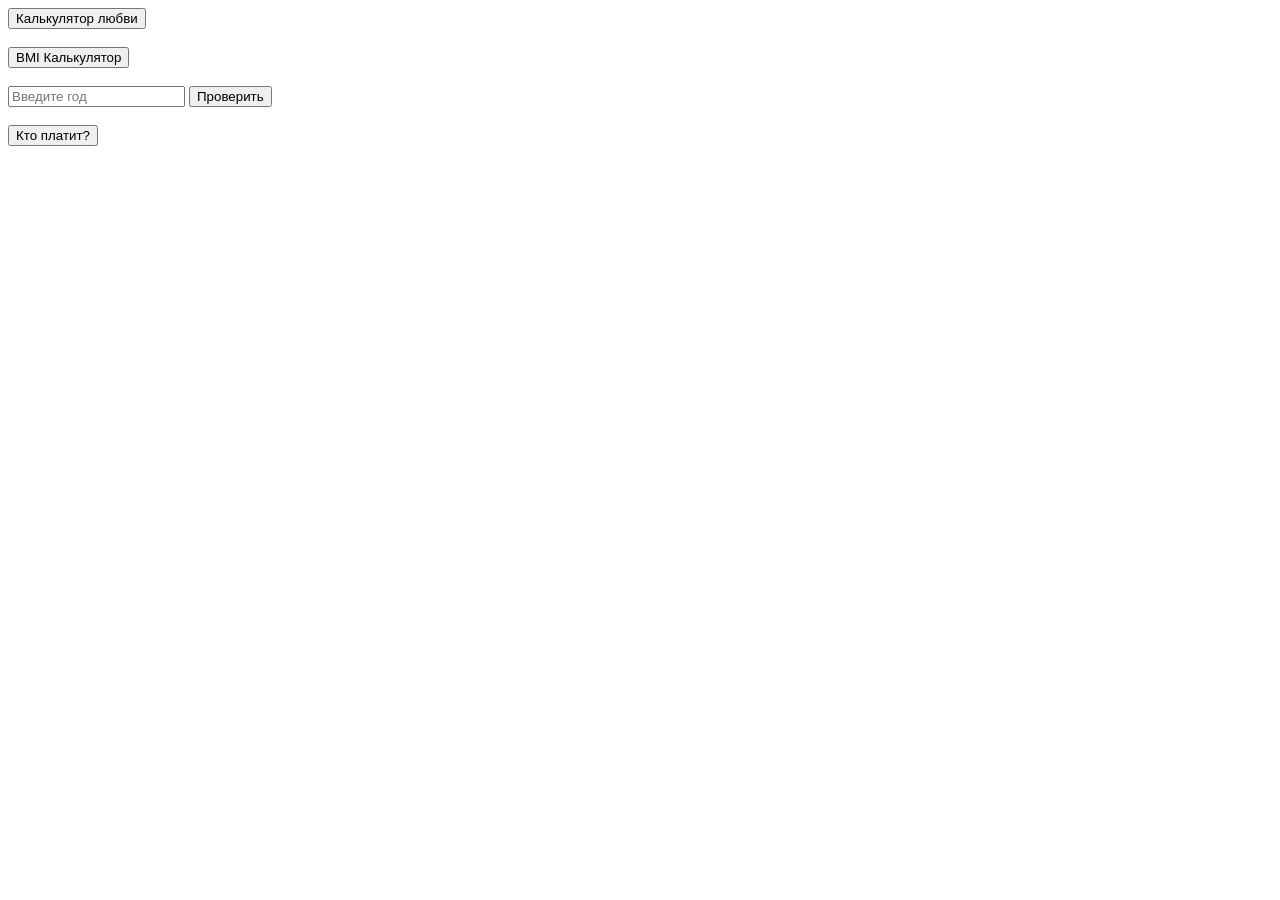
<file: lab 8/index.html>
<!DOCTYPE html>
<html lang="en">

<head>
    <meta charset="UTF-8">
    <meta name="viewport" content="width=device-width, initial-scale=1.0">
    <title>Lab 8</title>
</head>

<body>
    <button onclick="loveСalculator()">Калькулятор любви</button><br><br>
    <button onclick="BMICalculator()">BMI Калькулятор</button><br><br>
    <input type="text" id="yearInput" placeholder="Введите год">
    <button onclick="isLeap()">Проверить</button><br><br>
    <button onclick="whoPays()">Кто платит?</button><br><br>



    <script src="main.js"></script>
</body>

</html>
</file>
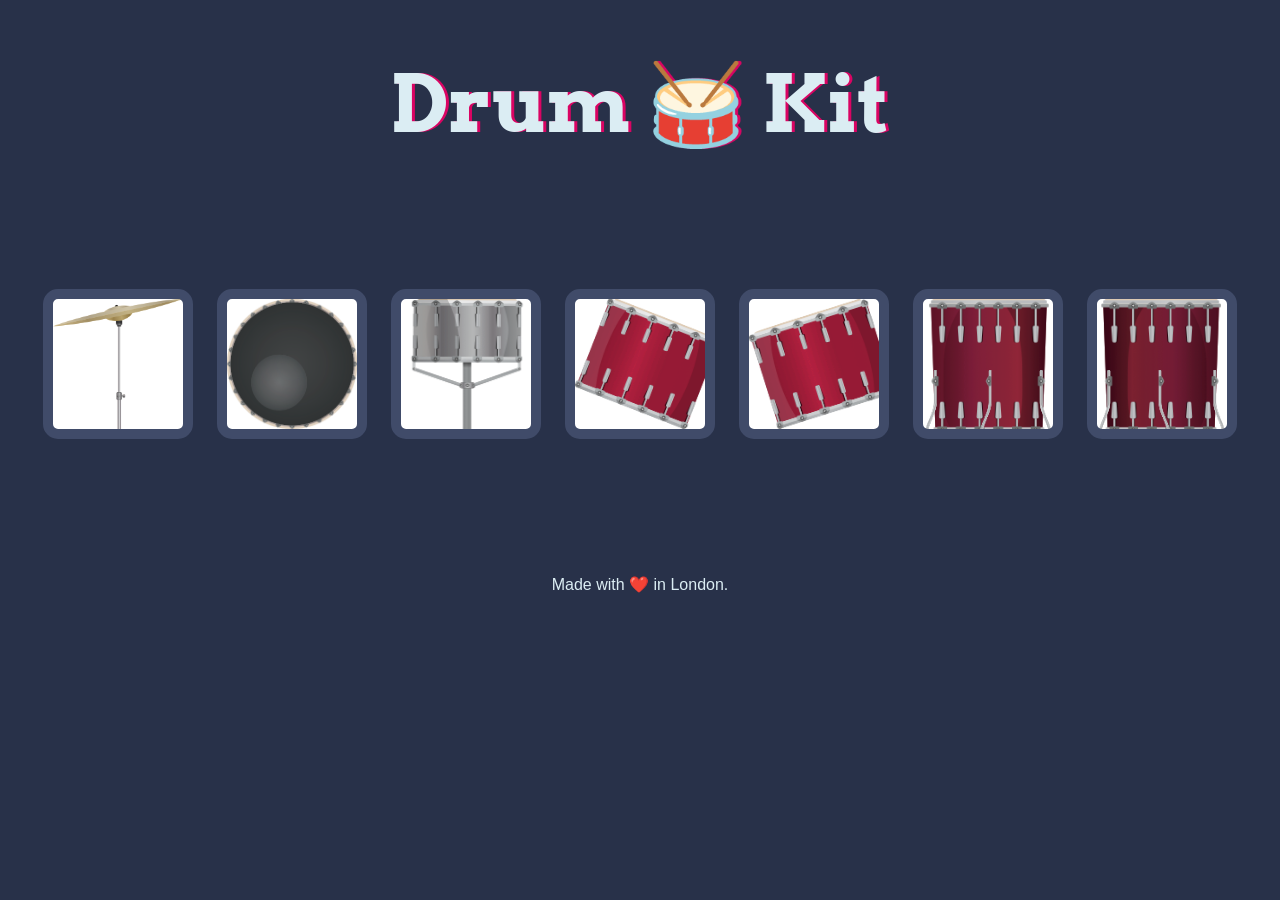
<file: lab 9/index.html>
<!DOCTYPE html>
<html lang="en" dir="ltr">

<head>
  <meta charset="utf-8">
  <title>Drum Kit</title>
  <link rel="stylesheet" href="styles.css">
  <link href="https://fonts.googleapis.com/css?family=Arvo" rel="stylesheet">
</head>

<body>
  <h1 id="title">Drum 🥁 Kit</h1>

  <div class="set">
    <button class="w drum" data-sound="crash"></button>
    <button class="a drum" data-sound="kick-bass"></button>
    <button class="s drum" data-sound="snare"></button>
    <button class="d drum" data-sound="tom-1"></button>
    <button class="j drum" data-sound="tom-2"></button>
    <button class="k drum" data-sound="tom-3"></button>
    <button class="l drum" data-sound="tom-4"></button>
  </div>

  <footer>
    Made with ❤️ in London.
  </footer>

  <script src="./jquery-3.7.1.min.js"></script>
  <script src="index.js"></script>
</body>

</html>
</file>
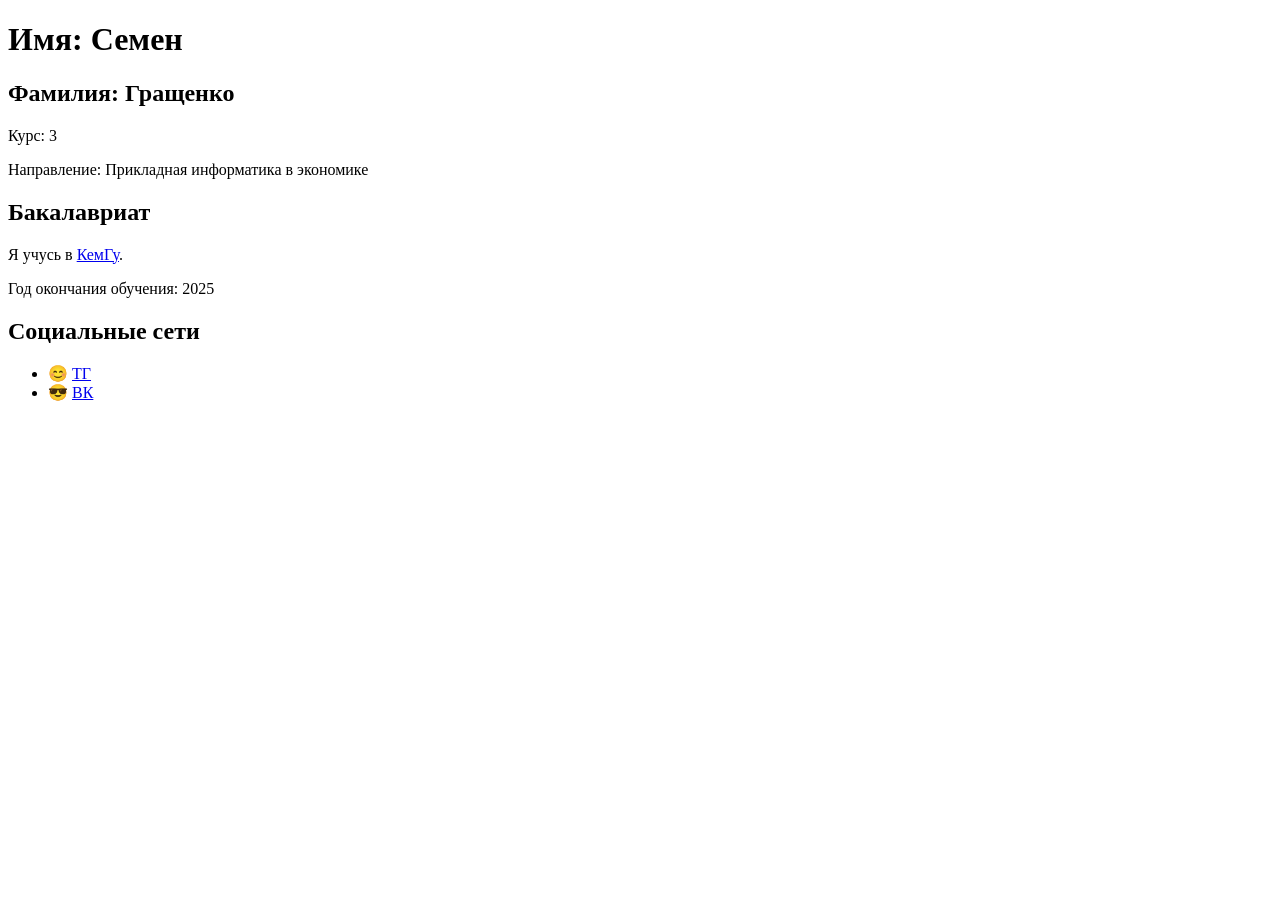
<file: lab1/index.html>
<!DOCTYPE html>
<html lang="en">
<head>
    <meta charset="UTF-8">
    <meta name="viewport" content="width=device-width, initial-scale=1.0">
    <title>Document</title>
</head>
<body>
    <header>
        <h1>Имя: Семен</h1>
        <h2>Фамилия: Гращенко</h2>
        <p>Курс: 3</p>
        <p>Направление: Прикладная информатика в экономике</p>
    </header>
    
    <section>
        <h2>Бакалавриат</h2>
        <p>Я учусь в <a href="https://kemsu.ru/" target="_blank">КемГу</a>.</p>
        <p>Год окончания обучения: 2025</p>
    </section>
    
    <section>
        <h2>Социальные сети</h2>
        <ul>
            <li>
                😊 <a href="https://t.me/gralurig" target="_blank">ТГ</a>
            </li>
            <li>
                😎 <a href="https://vk.com/gralujrg" target="_blank">ВК</a>
            </li>
        </ul>
    </section>
</body>
</html>
</file>
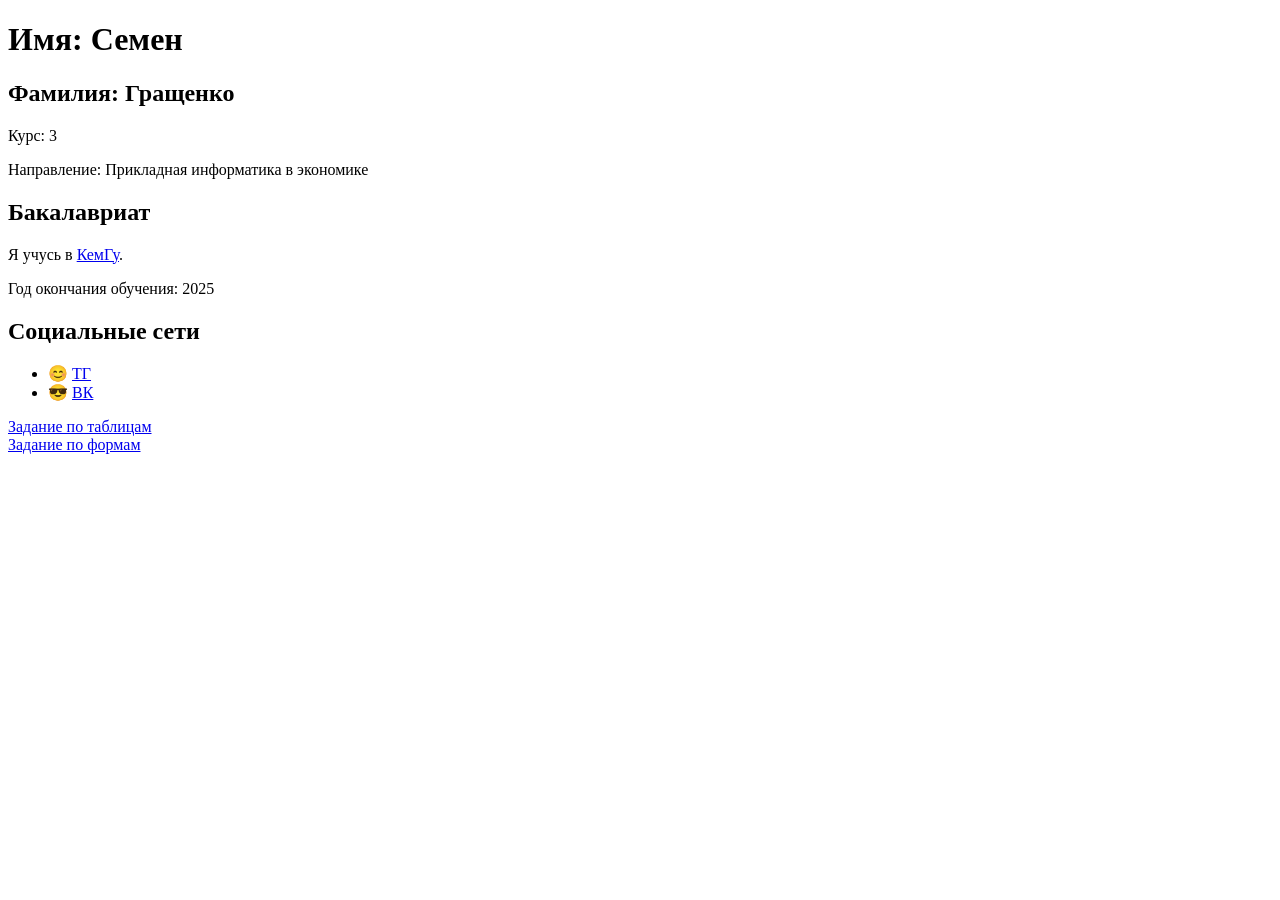
<file: lab2/index.html>
<!DOCTYPE html>
<html lang="en">
<head>
    <meta charset="UTF-8">
    <meta name="viewport" content="width=device-width, initial-scale=1.0">
    <title>Document</title>
</head>
<body>
    <header>
        <h1>Имя: Семен</h1>
        <h2>Фамилия: Гращенко</h2>
        <p>Курс: 3</p>
        <p>Направление: Прикладная информатика в экономике</p>
    </header>
    
    <section>
        <h2>Бакалавриат</h2>
        <p>Я учусь в <a href="https://kemsu.ru/" target="_blank">КемГу</a>.</p>
        <p>Год окончания обучения: 2025</p>
    </section>
    
    <section>
        <h2>Социальные сети</h2>
        <ul>
            <li>
                😊 <a href="https://t.me/gralurig" target="_blank">ТГ</a>
            </li>
            <li>
                😎 <a href="https://vk.com/gralujrg" target="_blank">ВК</a>
            </li>
        </ul>
    </section>

    <a href="table.html">Задание по таблицам</a><br />
    <a href="contact.html">Задание по формам</a><br />
</body>
</html>
</file>
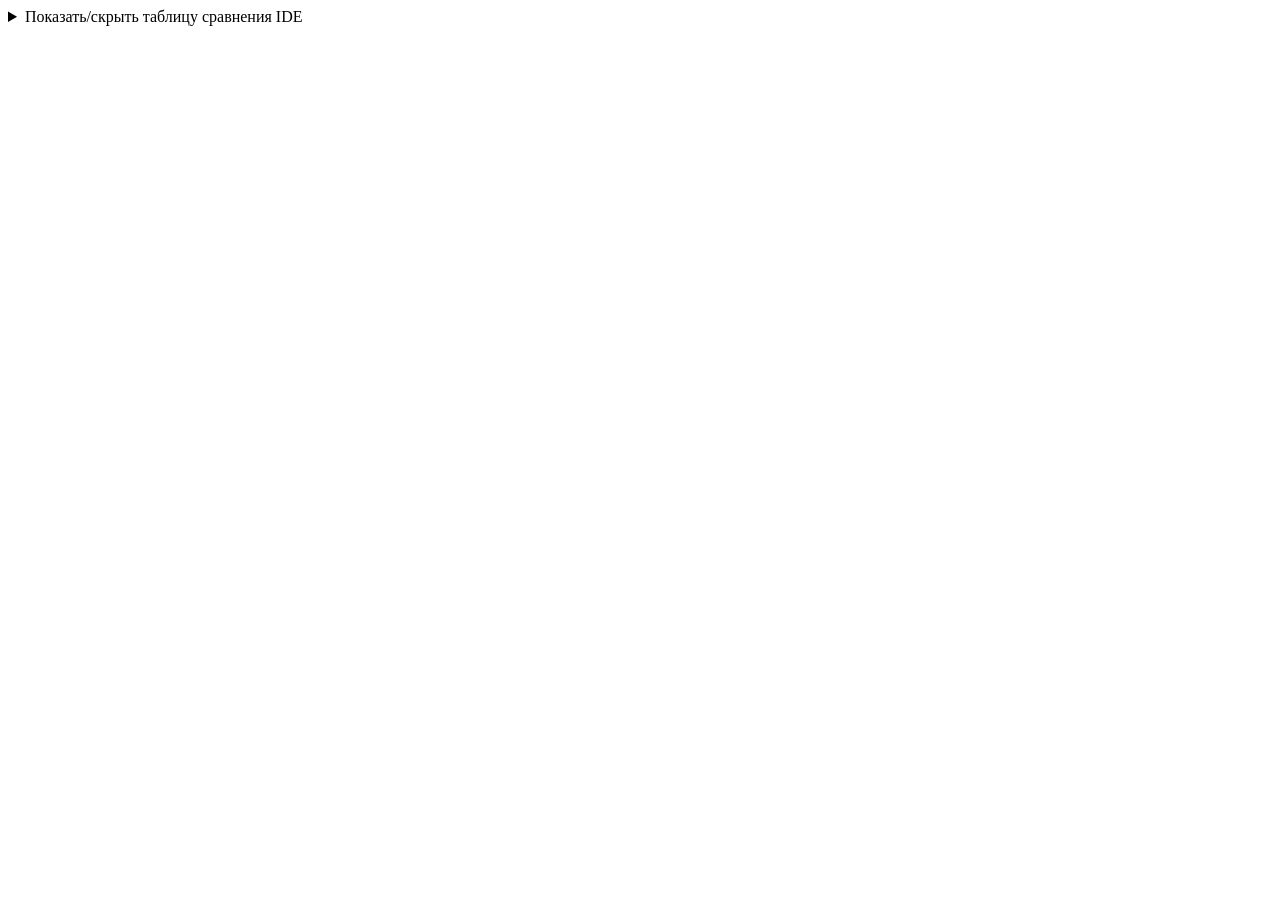
<file: lab2/table.html>
<!DOCTYPE html>
<html lang="en">
<head>
    <meta charset="UTF-8">
    <meta name="viewport" content="width=device-width, initial-scale=1.0">
    <title>Сравнительная таблица IDE</title>
    <style>
        table {
            border-collapse: collapse;
            width: 80%;
            margin: 20px auto;
        }

        th, td {
            border: 1px solid #ccc;
            padding: 10px;
            text-align: center;
        }

        th {
            background-color: #f2f2f2;
        }

        summary {
            cursor: pointer;
        }
    </style>
</head>
<body>
    <details>
        <summary>Показать/скрыть таблицу сравнения IDE</summary>
        <table>
            <thead>
                <tr>
                    <th>IDE</th>
                    <th>Поддержка языков</th>
                    <th>Скорость</th>
                    <th>Расширяемость</th>
                </tr>
            </thead>
            <tbody>
                <tr>
                    <td>Visual Studio Code</td>
                    <td>Множество языков</td>
                    <td>Высокая</td>
                    <td>Множество плагинов</td>
                </tr>
                <tr>
                    <td>PyCharm</td>
                    <td>Python, HTML, CSS, и др.</td>
                    <td>Высокая</td>
                    <td>Множество плагинов</td>
                </tr>
                <tr>
                    <td>Eclipse</td>
                    <td>Java, C++, и др.</td>
                    <td>Средняя</td>
                    <td>Множество плагинов</td>
                </tr>
            </tbody>
        </table>
    </details>
</body>
</html>
</file>
<file: lab 9/styles.css>
body {
  text-align: center;
  background-color: #283149;
}

h1 {
  font-size: 5rem;
  color: #dbedf3;
  font-family: "Arvo", cursive;
  text-shadow: 3px 0 #da0463;
}

footer {
  color: #dbedf3;
  font-family: sans-serif;
}

.w {
  cursor: pointer;
  background-image: url("./images/crash.png");
  background-size: cover;
  transition: transform 0.2s;
}

.a {
  cursor: pointer;
  background-image: url("./images/kick.png");
  background-size: cover;
  transition: transform 0.2s;
}

.s {
  cursor: pointer;
  background-image: url("./images/snare.png");
  background-size: cover;
  transition: transform 0.2s;
}

.d {
  cursor: pointer;
  background-image: url("./images/tom1.png");
  background-size: cover;
  transition: transform 0.2s;
}

.j {
  cursor: pointer;
  background-image: url("./images/tom2.png");
  background-size: cover;
  transition: transform 0.2s;
}

.k {
  cursor: pointer;
  background-image: url("./images/tom3.png");
  background-size: cover;
  transition: transform 0.2s;
}

.l {
  cursor: pointer;
  background-image: url("./images/tom4.png");
  background-size: cover;
  transition: transform 0.2s;
}

.set {
  margin: 10% auto;
}

.game-over {
  background-color: red;
  opacity: 0.8;
}

.pressed {
  box-shadow: 0 3px 4px 0 #dbedf3;
  opacity: 0.5;
}

.red {
  color: red;
}

.w:active,
.a:active,
.s:active,
.d:active,
.j:active,
.k:active,
.l:active {
  transform: scale(0.9);
}

.drum {
  outline: none;
  border: 10px solid #404b69;
  font-size: 5rem;
  font-family: "Arvo", cursive;
  line-height: 2;
  font-weight: 900;
  color: #da0463;
  text-shadow: 3px 0 #dbedf3;
  border-radius: 15px;
  display: inline-block;
  width: 150px;
  height: 150px;
  text-align: center;
  margin: 10px;
  background-color: white;
}
</file>
